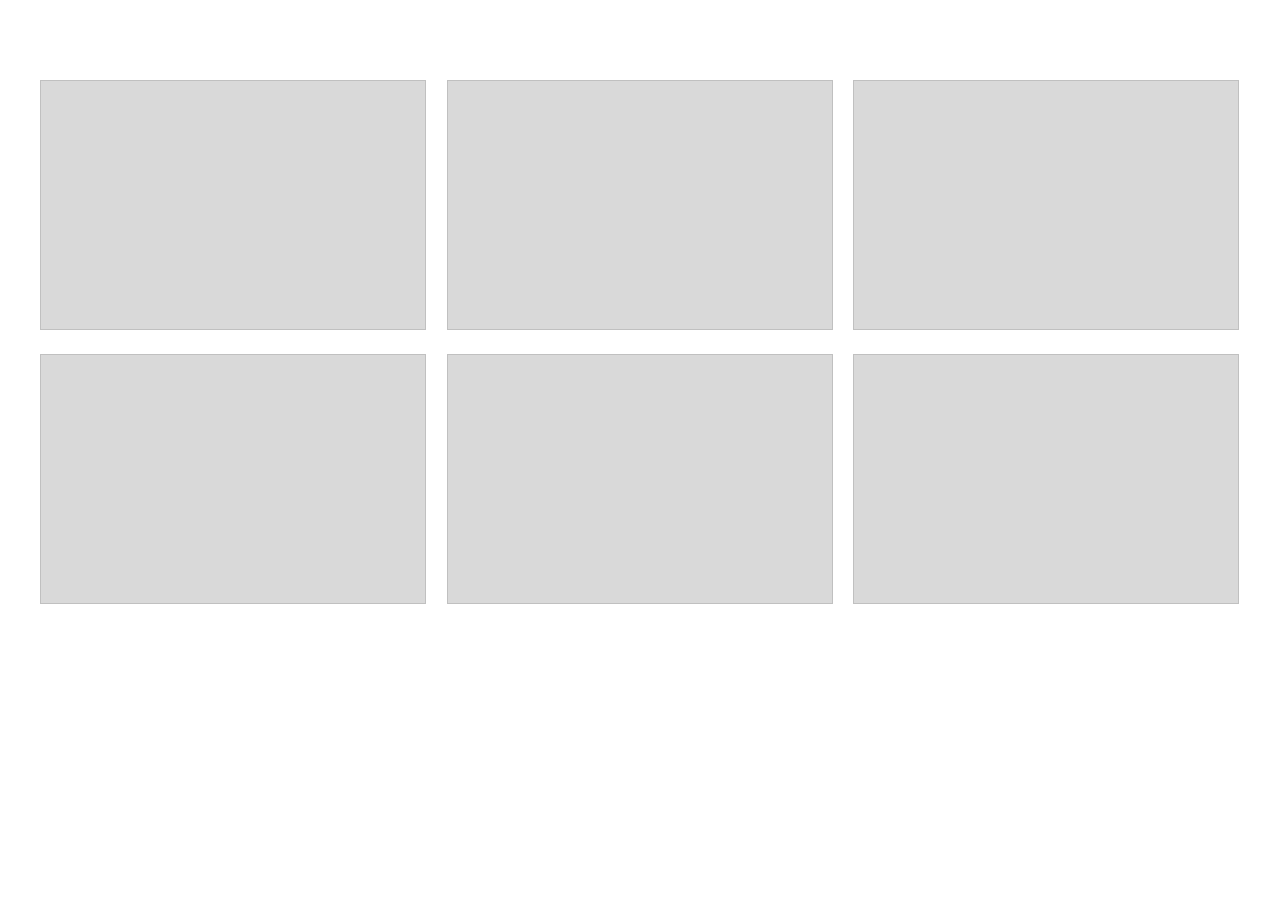
<file: task1.html>
<!DOCTYPE html>
<html lang="en">
  <head>
    <meta charset="UTF-8" />
    <meta name="viewport" content="width=device-width, initial-scale=1.0" />
    <title>Document</title>
    <link rel="stylesheet" href="./task1.css" />
  </head>
  <body>
    <div class="header"><p></p></div>
    <div class="container">
      <div class="grid">
        <div>
          <img class="img" />
        </div>
        <div>
          <img class="img" />
        </div>
        <div>
          <img class="img" />
        </div>
        <div>
          <img class="img" />
        </div>
        <div>
          <img class="img" />
        </div>
        <div>
          <img class="img" />
        </div>
      </div>
    </div>

    <div class="footer">
      <p></p>
    </div>
  </body>
</html>
</file>
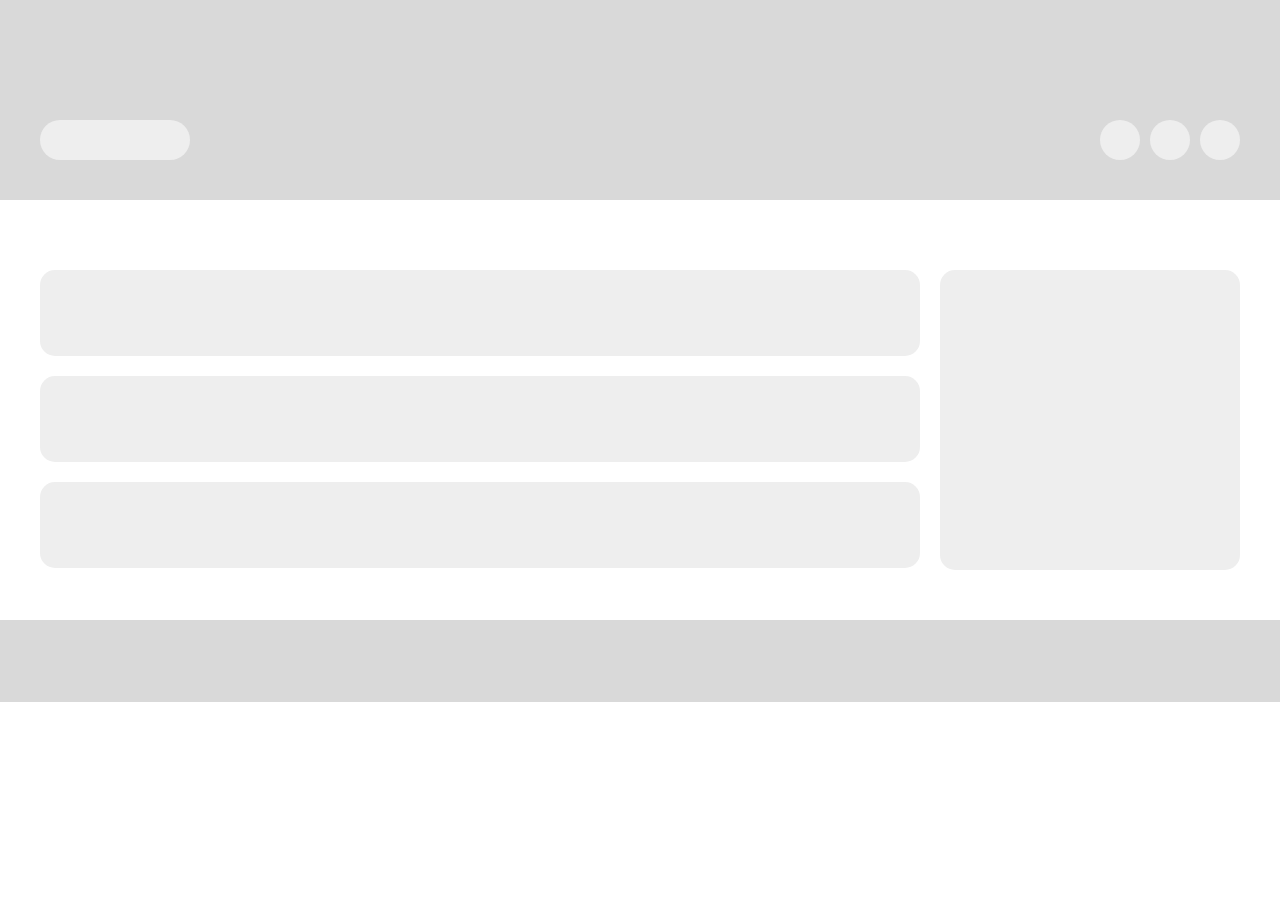
<file: task4.html>
<!DOCTYPE html>
<html lang="en">
  <head>
    <meta charset="UTF-8" />
    <meta name="viewport" content="width=device-width, initial-scale=1.0" />
    <title>Document</title>
    <link rel="stylesheet" href="./task4.css" />
  </head>
  <body>
    <div class="header">
      <div class="container">
        <div class="content">
          <div class="left"></div>
          <div class="content">
            <p class="right"></p>
            <p class="right"></p>
            <p class="right"></p>
          </div>
        </div>
      </div>
    </div>

    <div class="container">
      <div class="content1">
        <div>
          <p class="left1"></p>
          <p class="left1"></p>
          <p class="left1"></p>
        </div>
        <div>
          <p class="right1"></p>
        </div>
      </div>
    </div>
    <div class="footer"></div>
  </body>
</html>
</file>
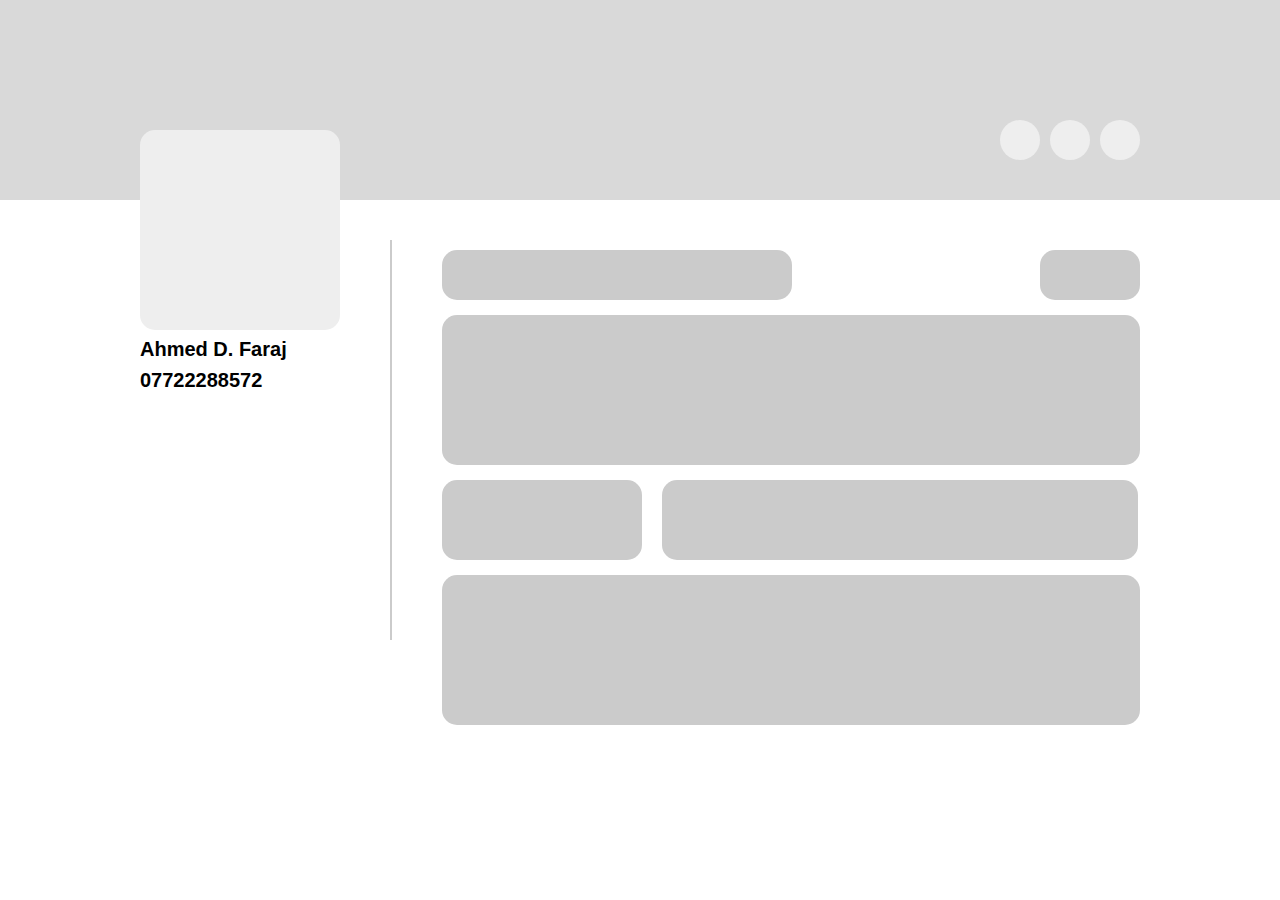
<file: task5.html>
<!DOCTYPE html>
<html lang="en">
  <head>
    <meta charset="UTF-8" />
    <meta name="viewport" content="width=device-width, initial-scale=1.0" />
    <title>Document</title>
    <link rel="stylesheet" href="./task5.css" />
  </head>
  <body>
    <div class="header">
      <div class="container">
        <div class="content">
          <p class="right"></p>
          <p class="right"></p>
          <p class="right"></p>
        </div>
      </div>
    </div>

    <div class="container">
      <div class="content1">
        <div>
          <div class="img"></div>
          <div>
            <p class="name">Ahmed D. Faraj</p>
            <p class="name">07722288572</p>
          </div>
        </div>
        <div class="line"></div>
        <div>
          <div class="content2">
            <div class="box1"></div>
            <div class="box2"></div>
          </div>
          <div class="box3"></div>
          <div class="content2">
            <div class="box4"></div>
            <div class="box5"></div>
          </div>
          <div class="box3"></div>
        </div>
      </div>
    </div>
  </body>
</html>
</file>
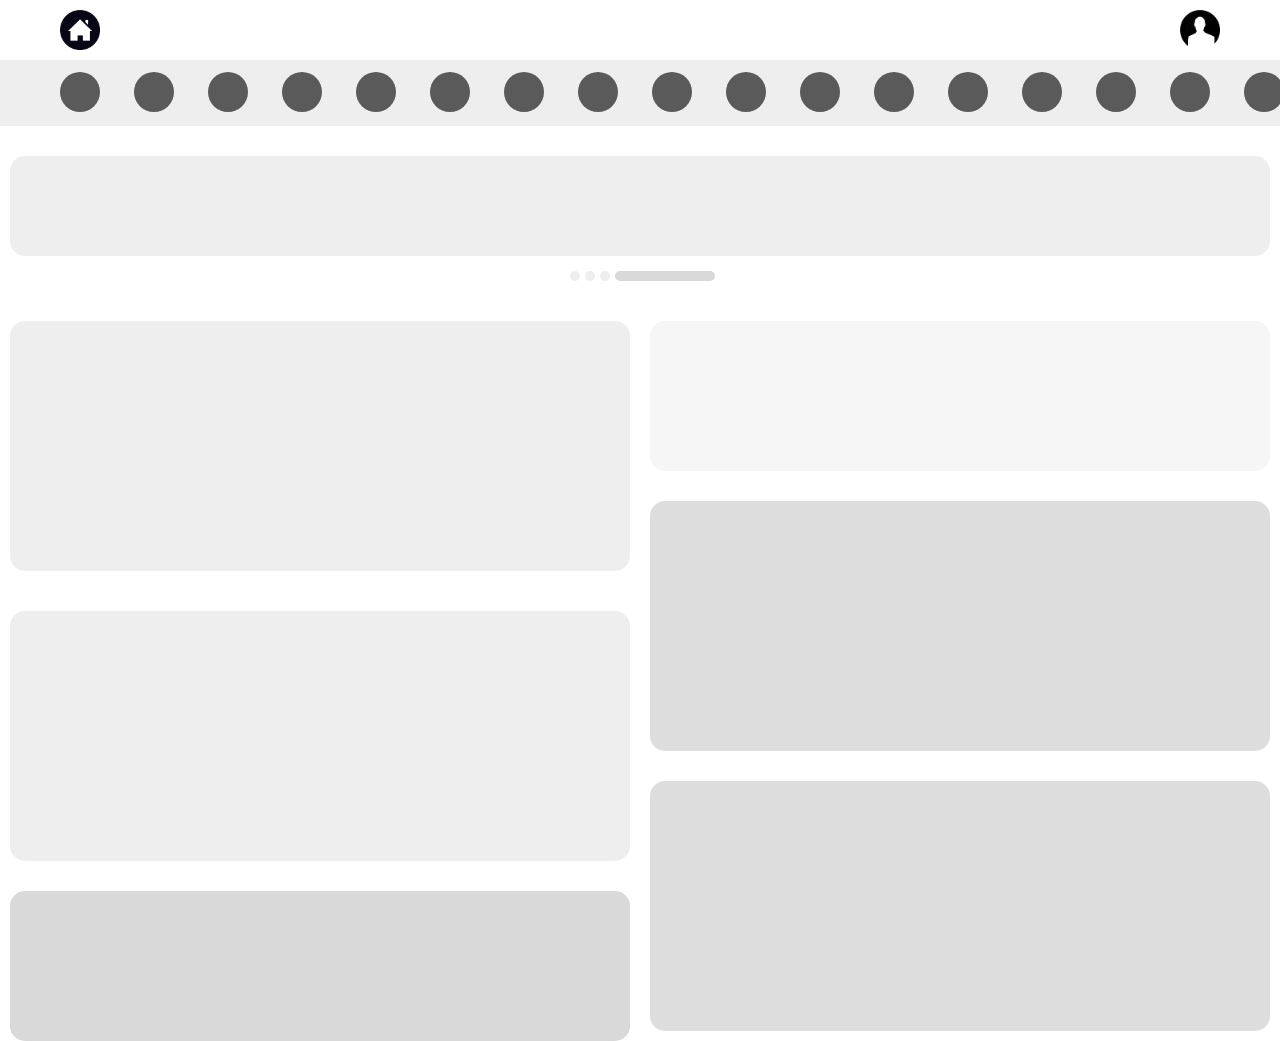
<file: task6.html>
<!DOCTYPE html>
<html lang="en">
  <head>
    <meta charset="UTF-8" />
    <meta name="viewport" content="width=device-width, initial-scale=1.0" />
    <title>Document</title>
    <link rel="stylesheet" href="./task6.css" />
  </head>
  <body>
    <div class="header">
      <div class="content">
        <img src="./pngaaa.com-8090639.png" class="icon-L" />
        <img src="./pngaaa.com-2654197.png" class="icon-R" />
      </div>
    </div>
    <div class="header1">
      <div class="container">
        <div class="content1">
          <a class="circle"></a>
          <a class="circle"></a>
          <a class="circle"></a>
          <a class="circle"></a>
          <a class="circle"></a>
          <a class="circle"></a>
          <a class="circle"></a>
          <a class="circle"></a>
          <a class="circle"></a>
          <a class="circle"></a>
          <a class="circle"></a>
          <a class="circle"></a>
          <a class="circle"></a>
          <a class="circle"></a>
          <a class="circle"></a>
          <a class="circle"></a>
          <a class="circle"></a>
          <a class="circle"></a>
          <a class="circle"></a>
          <a class="circle"></a>
          <a class="circle"></a>
          <a class="circle"></a>
          <a class="circle"></a>
          <a class="circle"></a>
        </div>
      </div>
    </div>
    <div class="box"></div>
    <div class="line">
      <div class="p1"></div>
      <div class="p1"></div>
      <div class="p1"></div>
      <div class="p2"></div>
    </div>
    <div class="boxes">
      <div>
        <div class="BL1"></div>
        <div class="BL1"></div>
        <div class="BL2"></div>
      </div>
      <div>
        <div class="BR1"></div>
        <div class="BR2"></div>
        <div class="BR2"></div>
      </div>
    </div>
  </body>
</html>
</file>
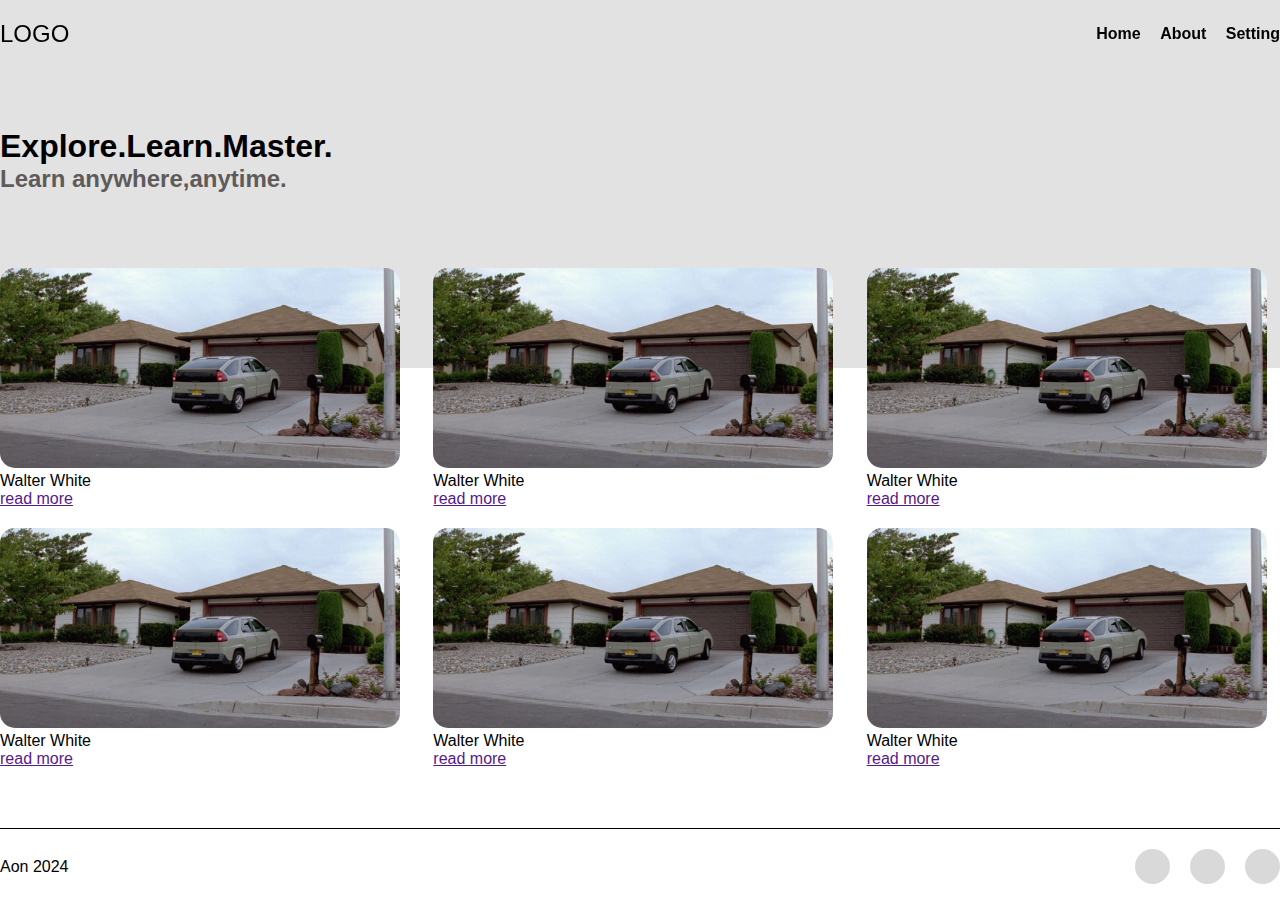
<file: task7.html>
<!DOCTYPE html>
<html lang="en">
  <head>
    <meta charset="UTF-8" />
    <meta name="viewport" content="width=device-width, initial-scale=1.0" />
    <title>Document</title>
    <link rel="stylesheet" href="./task7.css" />
  </head>
  <body>
    <div class="header">
      <div class="container">
        <div class="content">
          <div class="logo">LOGO</div>
          <div class="media">
            <a>Home</a>
            <a>About</a>
            <a>Setting</a>
          </div>
        </div>
      </div>
    </div>

    <div class="cover">
      <div class="container">
        <div class="h1">
          <h1>Explore.Learn.Master.</h1>
          <h2 class="h2">Learn anywhere,anytime.</h2>
        </div>
      </div>
    </div>

    <div class="container">
      <div class="grid">
        <div class="card">
          <img src="./original_1333066725walts.jpg" alt="" />
          <p class="pl">Walter White</p>
          <a href="" class="pl">read more</a>
        </div>
        <div class="card">
          <img src="./original_1333066725walts.jpg" alt="" />
          <p class="pl">Walter White</p>
          <a href="" class="pl">read more</a>
        </div>
        <div class="card">
          <img src="./original_1333066725walts.jpg" alt="" />
          <p class="pl">Walter White</p>
          <a href="" class="pl">read more</a>
        </div>
        <div class="card">
          <img src="./original_1333066725walts.jpg" alt="" />
          <p class="pl">Walter White</p>
          <a href="" class="pl">read more</a>
        </div>
        <div class="card">
          <img src="./original_1333066725walts.jpg" alt="" />
          <p class="pl">Walter White</p>
          <a href="" class="pl">read more</a>
        </div>
        <div class="card">
          <img src="./original_1333066725walts.jpg" alt="" />
          <p class="pl">Walter White</p>
          <a href="" class="pl">read more</a>
        </div>
      </div>
    </div>

    <div class="footer">
      <div class="container">
        <div class="content">
          <p>Aon 2024</p>
          <div class="nav">
            <p class="circle"></p>
            <p class="circle"></p>
            <p class="circle"></p>
          </div>
        </div>
      </div>
    </div>
  </body>
</html>
</file>
<file: task1.css>
*{
    margin: 0;
    padding: 0;
background-color: rgb(255, 255, 255);
}

.header{
    height: 80px;
}
.container{
    max-width: 1200px;
    margin: auto;
}

.grid{
    display: grid;
    grid-template-columns: repeat(3,1fr);
    gap: 20px;

}

.img{
    height: 250px;
    width: 386px;
   background-color: #D9D9D9;
}

.footer{
    height: 50px;
}
@media (max-width:1200px){

    .grid{
        display: grid;
        grid-template-columns: repeat(2,1fr);
        gap: 20px;
    
    }
}
@media (max-width:800px){

    .grid{
        display: grid;
        grid-template-columns: repeat(1,1fr);
        gap: 20px;
        margin-left: 50px;
    }
    .container{
        max-width: 800px;
        margin: auto;
    }
}
</file>
<file: task4.css>
* {
  margin: 0;
  padding: 0;
}

.header {
  background-color: #d9d9d9;
  height: 200px;
}
.container {
  max-width: 1200px;
  margin: auto;
}

.content {
  display: flex;
  justify-content: space-between;
}
.content1 {
  
  margin-top: 50px;
  display: flex;
}

.left {
  margin-top: 120px;
  width: 150px;
  height: 40px;
  border-radius: 25px;
  background-color: #eeeeee;
}
.right {
  margin-top: 120px;
  height: 40px;
  width: 40px;
  background-color: #eeeeee;
  margin-left: 10px;
  border-radius: 50%;
}
.left1 {
  margin-top: 20px;
  background-color: #eeeeee;
  width: 880px;
  height: 86px;
  border-radius: 15px;
}
.right1 {margin-left: 20px;
    margin-top: 20px;
    background-color: #eeeeee;
    width: 300px;
    height: 300px;
    border-radius: 15px;
}
.footer{
    background-color: #d9d9d9;
    height: 82px;
    margin-top: 50px;

}

@media (max-width:1200px){
  
  .container {
    max-width: 1000px;
    margin: auto;
  }

  .left1 {
    margin-top: 20px;
    background-color: #eeeeee;
    width: 680px;
    height: 86px;
    border-radius: 15px;
  }
}
@media (max-width:1000px){
  
  .container {
    max-width: 800px;
    margin: auto;
  }

  .left1 {
    margin-top: 20px;
    background-color: #eeeeee;
    width: 480px;
    height: 86px;
    border-radius: 15px;
  }
}
@media (max-width:800px){
  
  .content1 {
    display: flex;
    flex-direction: column;
  }
  .container {
    max-width: 600px;
    margin: auto;
  }

  .left1 {
    
    margin-left: 20px;
    background-color: #eeeeee;
    width: 600px;
    height: 86px;
    border-radius: 15px;
  }
  .right1 {
  
    background-color: #eeeeee;
    width: 600px;
    height: 300px;
    border-radius: 15px;
}
}
@media (max-width:600px){
  
  .content1 {
    display: flex;
    flex-direction: column;
  }
  .container {
    max-width: 400px;
    margin: auto;
  }

  .left1 {
    
    
    background-color: #eeeeee;
    width: 400px;
    height: 86px;
    border-radius: 15px;
  }
  .right1 {
  
    background-color: #eeeeee;
    width: 400px;
    height: 300px;
    border-radius: 15px;
}
}
</file>
<file: task5.css>
* {
  margin: 0;
  padding: 0;
}

.header {
  width: 100;
  background-color: #d9d9d9;
  height: 200px;
}
.container {
  max-width: 1000px;
  margin: auto;
}

.content {
  display: flex;
  justify-content: end;
}

.content1 {
  display: flex;
  justify-content: flex-start;
}
.content2 {
  display: flex;
}

.right {
  margin-top: 120px;
  height: 40px;
  width: 40px;
  background-color: #eeeeee;
  margin-left: 10px;
  border-radius: 50%;
}

.img {
  margin-top: -70px;
  height: 200px;
  width: 200px;
  background-color: #eeeeee;
  border-radius: 15px;
}
.line {
  margin-left: 50px;
  margin-top: 40px;
  height: 400px;
  width: 3px;
  background-color: #cbcbcb;
}

.box1 {
  height: 50px;
  width: 350px;
  background-color: #cbcbcb;
  border-radius: 15px;
  margin-top: 50px;
  margin-left: 50px;
}
.box2 {
  height: 50px;
  width: 100px;
  background-color: #cbcbcb;
  border-radius: 15px;
  margin-top: 50px;
  margin-left: 248px;
}
.box3 {
  height: 150px;
  width: 100;
  background-color: #cbcbcb;
  border-radius: 15px;
  margin-left: 50px;
  margin-top: 15px;
}
.box4 {
  height: 80px;
  width: 200px;
  background-color: #cbcbcb;
  border-radius: 15px;
  margin-left: 50px;
  margin-top: 15px;
}
.box5 {
  height: 80px;
  width: 476px;
  background-color: #cbcbcb;
  border-radius: 15px;
  margin-left: 20px;
  margin-top: 15px;
}
.name{
  font-family: sans-serif;
  font-size: 20px;
  font-weight: 700;
    margin-top: 8px;
}
@media (max-width:1100px){
  .name{
    font-family: sans-serif;
    font-size: 18px;
    font-weight: 700;
      margin-top: 8px;
  }
  .container {
    max-width: 810px;
    margin: auto;
  }
  .img {
    margin-top: -70px;
    height: 150px;
    width: 150px;
    background-color: #eeeeee;
    border-radius: 15px;
  }
  .box1 {
    height: 50px;
    width: 250px;
    background-color: #cbcbcb;
    border-radius: 15px;
    margin-top: 50px;
    margin-left: 50px;
  }
  .box2 {
    height: 50px;
    width: 100px;
    background-color: #cbcbcb;
    border-radius: 15px;
    margin-top: 50px;
    margin-left: 200px;
  }
  .box3 {
    height: 150px;
    width: 550px;
    background-color: #cbcbcb;
    border-radius: 15px;
    margin-left: 50px;
    margin-top: 15px;
  }
  .box4 {
    height: 80px;
    width: 200px;
    background-color: #cbcbcb;
    border-radius: 15px;
    margin-left: 50px;
    margin-top: 15px;
  }
  .box5 {
    height: 80px;
    width: 330px;
    background-color: #cbcbcb;
    border-radius: 15px;
    margin-left: 20px;
    margin-top: 15px;
  }
}
@media (max-width:950px){
  .name{
    font-family: sans-serif;
    font-size: 16px;
    font-weight: 700;
      margin-top: 8px;
  }
  .container {
    max-width: 660px;
    margin: auto;
  }
  .img {
    margin-top: -70px;
    height: 120px;
    width: 120px;
    background-color: #eeeeee;
    border-radius: 15px;
  }
  .box1 {
    height: 50px;
    width: 200px;
    background-color: #cbcbcb;
    border-radius: 15px;
    margin-top: 50px;
    margin-left: 50px;
  }
  .box2 {
    height: 50px;
    width: 100px;
    background-color: #cbcbcb;
    border-radius: 15px;
    margin-top: 50px;
    margin-left: 130px;
  }
  .box3 {
    height: 150px;
    width: 430px;
    background-color: #cbcbcb;
    border-radius: 15px;
    margin-left: 50px;
    margin-top: 15px;
  }
  .box4 {
    height: 80px;
    width: 180px;
    background-color: #cbcbcb;
    border-radius: 15px;
    margin-left: 50px;
    margin-top: 15px;
  }
  .box5 {
    height: 80px;
    width: 230px;
    background-color: #cbcbcb;
    border-radius: 15px;
    margin-left: 20px;
    margin-top: 15px;
  }
}
@media (max-width:750px){
  .name{
    font-family: sans-serif;
    font-size: 14px;
    font-weight: 700;
      margin-top: 8px;
  }
  .container {
    max-width: 460px;
    margin: auto;
  }
  .img {
    margin-top: -70px;
    height: 100px;
    width: 100px;
    background-color: #eeeeee;
    border-radius: 15px;
  }
  .box1 {
    height: 50px;
    width: 120px;
    background-color: #cbcbcb;
    border-radius: 15px;
    margin-top: 50px;
    margin-left: 50px;
  }
  .box2 {
    height: 50px;
    width: 100px;
    background-color: #cbcbcb;
    border-radius: 15px;
    margin-top: 50px;
    margin-left: 10px;
  }
  .box3 {
    height: 150px;
    width: 230px;
    background-color: #cbcbcb;
    border-radius: 15px;
    margin-left: 50px;
    margin-top: 15px;
  }
  .box4 {
    height: 80px;
    width: 100px;
    background-color: #cbcbcb;
    border-radius: 15px;
    margin-left: 50px;
    margin-top: 15px;
  }
  .box5 {
    height: 80px;
    width: 110px;
    background-color: #cbcbcb;
    border-radius: 15px;
    margin-left: 20px;
    margin-top: 15px;
  }
}
</file>
<file: task6.css>
* {
  margin: 0;
  padding: 0;
}
.header {
  height: 60px;
  background-color: #ffffff;
  max-width: 1550px;
  margin: auto;
}
.header1 {
  background-color: #eeeeee;
  max-width: 1550px;
  margin: auto;
}
.container {
  max-width: 1400px;
  margin-left: 60px;
  padding-top: 10px;
  padding-bottom: 10px;
}
.content {
  display: flex;
  justify-content: space-between;
}
.cntent1 {
  display: flex;
  justify-content: start;
  gap: 30px;
}
.icon-L {
  margin-left: 60px;
  margin-top: 10px;
  width: 40px;
  height: 40px;
}
.icon-R {
  margin-right: 60px;
  margin-top: 10px;
  width: 40px;
  height: 40px;
}
.circle {
  margin-top: 2px;
  width: 40px;
  height: 40px;
  border-radius: 50%;
  background-color: #5b5a5a;
}
.box {
  max-width: 1400px;
  margin: auto;
  border-radius: 15px;
  background-color: #eeeeee;
  height: 100px;
  margin-top: 30px;
}
.boxes {
  max-width: 1400px;
  margin: auto;
  display: flex;
  justify-content: space-between;
}
.line {
  display: flex;
  justify-content: center;
  max-width: 1550px;
  margin: auto;
}
.p1 {
  margin-top: 15px;
  border-radius: 50%;
  background-color: #eeeeee;
  height: 10px;
  width: 10px;
  margin-left: 5px;
}
.p2 {
  margin-top: 15px;
  border-radius: 15px;
  background-color: #d9d9d9;
  height: 10px;
  width: 100px;
  margin-left: 5px;
}
.BL1 {
  background-color: #eeeeee;
  width: 675px;
  height: 250px;
  margin-top: 40px;
  border-radius: 15px;
}
.BL2 {
  background-color: #d9d9d9;
  width: 675px;
  height: 150px;
  margin-top: 30px;
  border-radius: 15px;
}
.BR1 {
  background-color: #f6f6f6;
  width: 675px;
  height: 150px;
  margin-top: 40px;
  border-radius: 15px;
}
.BR2 {
  background-color: #dddddd;
  width: 675px;
  height: 250px;
  margin-top: 30px;
  border-radius: 15px;
}

.content1::-webkit-scrollbar {
  display: none;}
.content1 {
  background-color: #eeeeee;
  overflow: auto;
  white-space: nowrap;
}
.content1 a {
  display: inline-block;
  color: white;
  margin-right: 30px;
}

@media (max-width: 1400px) {
  .box {
    max-width: 1260px;
    margin: auto;
    border-radius: 15px;
    background-color: #eeeeee;
    height: 100px;
    margin-top: 30px;
  }
  .boxes {
    max-width: 1260px;
    margin: auto;
    display: flex;
    justify-content: space-between;
  }
  .BL1 {
    background-color: #eeeeee;
    width: 620px;
    height: 250px;
    margin-top: 40px;
    border-radius: 15px;
  }
  .BL2 {
    background-color: #d9d9d9;
    width: 620px;
    height: 150px;
    margin-top: 30px;
    border-radius: 15px;
  }
  .BR1 {
    background-color: #f6f6f6;
    width: 620px;
    height: 150px;
    margin-top: 40px;
    border-radius: 15px;
  }
  .BR2 {
    background-color: #dddddd;
    width: 620px;
    height: 250px;
    margin-top: 30px;
    border-radius: 15px;
  }

}
@media (max-width: 1250px) {
  .box {
    max-width: 1110px;
    margin: auto;
    border-radius: 15px;
    background-color: #eeeeee;
    height: 100px;
    margin-top: 30px;
  }
  .boxes {
    max-width: 1110px;
    margin: auto;
    display: flex;
    justify-content: space-between;
  }
  .BL1 {
    background-color: #eeeeee;
    width: 540px;
    height: 250px;
    margin-top: 40px;
    border-radius: 15px;
  }
  .BR1 {
    background-color: #f6f6f6;
    width: 540px;
    height: 150px;
    margin-top: 40px;
    border-radius: 15px;
  }
  .BL2 {
    background-color: #d9d9d9;
    width: 540px;
    height: 150px;
    margin-top: 30px;
    border-radius: 15px;
  }
  
  .BR2 {
    background-color: #dddddd;
    width: 540px;
    height: 250px;
    margin-top: 30px;
    border-radius: 15px;
  }

}
@media (max-width: 1100px) {
  .box {
    max-width: 970px;
    margin: auto;
    border-radius: 15px;
    background-color: #eeeeee;
    height: 100px;
    margin-top: 30px;
  }
  .boxes {
    max-width: 970px;
    margin: auto;
    display: flex;
    justify-content: space-between;
  }
  .BL1 {
    background-color: #eeeeee;
    width: 460px;
    height: 250px;
    margin-top: 40px;
    border-radius: 15px;
  }
  .BR1 {
    background-color: #f6f6f6;
    width: 460px;
    height: 150px;
    margin-top: 40px;
    border-radius: 15px;
  }
  .BL2 {
    background-color: #d9d9d9;
    width: 460px;
    height: 150px;
    margin-top: 30px;
    border-radius: 15px;
  }
  
  .BR2 {
    background-color: #dddddd;
    width: 460px;
    height: 250px;
    margin-top: 30px;
    border-radius: 15px;
  }

}
@media (max-width: 950px) {
  .box {
    max-width: 800px;
    margin: auto;
    border-radius: 15px;
    background-color: #eeeeee;
    height: 100px;
    margin-top: 30px;
  }
  .boxes {
    max-width: 800px;
    margin: auto;
    display: flex;
    justify-content: space-between;
  }
  .BL1 {
    background-color: #eeeeee;
    width: 390px;
    height: 250px;
    margin-top: 40px;
    border-radius: 15px;
  }
  .BR1 {
    background-color: #f6f6f6;
    width: 390px;
    height: 150px;
    margin-top: 40px;
    border-radius: 15px;
  }
  .BL2 {
    background-color: #d9d9d9;
    width: 390px;
    height: 150px;
    margin-top: 30px;
    border-radius: 15px;
  }
  
  .BR2 {
    background-color: #dddddd;
    width: 390px;
    height: 250px;
    margin-top: 30px;
    border-radius: 15px;
  }

}
@media (max-width: 800px) {
  .box {
    max-width: 660px;
    margin: auto;
    border-radius: 15px;
    background-color: #eeeeee;
    height: 100px;
    margin-top: 30px;
  }
  .boxes {
    max-width: 660px;
    margin: auto;
    display: flex;
    justify-content: space-between;
  }
  .BL1 {
    background-color: #eeeeee;
    width: 320px;
    height: 250px;
    margin-top: 40px;
    border-radius: 15px;
  }
  .BL2 {
    background-color: #d9d9d9;
    width: 320px;
    height: 150px;
    margin-top: 30px;
    border-radius: 15px;
  }
  .BR1 {
    background-color: #f6f6f6;
    width: 320px;
    height: 150px;
    margin-top: 40px;
    border-radius: 15px;
  }
  .BR2 {
    background-color: #dddddd;
    width: 320px;
    height: 250px;
    margin-top: 30px;
    border-radius: 15px;
  }

}
@media (max-width: 650px) {
  .box {
    max-width: 520px;
    margin: auto;
    border-radius: 15px;
    background-color: #eeeeee;
    height: 100px;
    margin-top: 30px;
  }
  .boxes {
    max-width: 520px;
    margin: auto;
    display: flex;
    justify-content: space-between;
  }
  .BL1 {
    background-color: #eeeeee;
    width: 250px;
    height: 250px;
    margin-top: 40px;
    border-radius: 15px;
  }
  .BL2 {
    background-color: #d9d9d9;
    width: 250px;
    height: 150px;
    margin-top: 30px;
    border-radius: 15px;
  }
  .BR1 {
    background-color: #f6f6f6;
    width: 250px;
    height: 150px;
    margin-top: 40px;
    border-radius: 15px;
  }
  .BR2 {
    background-color: #dddddd;
    width: 250px;
    height: 250px;
    margin-top: 30px;
    border-radius: 15px;
  }

}
@media (max-width: 500px) {
  .box {
    max-width: 360px;
    margin: auto;
    border-radius: 15px;
    background-color: #eeeeee;
    height: 100px;
    margin-top: 30px;
  }
  .boxes {
    max-width: 360px;
    margin: auto;
    display: flex;
    justify-content: space-between;
  }
  .BL1 {
    background-color: #eeeeee;
    width: 170px;
    height: 250px;
    margin-top: 40px;
    border-radius: 15px;
  }
  .BL2 {
    background-color: #d9d9d9;
    width: 170px;
    height: 150px;
    margin-top: 30px;
    border-radius: 15px;
  }
  .BR1 {
    background-color: #f6f6f6;
    width: 170px;
    height: 150px;
    margin-top: 40px;
    border-radius: 15px;
  }
  .BR2 {
    background-color: #dddddd;
    width: 170px;
    height: 250px;
    margin-top: 30px;
    border-radius: 15px;
  }

}
</file>
<file: task7.css>
* {
  margin: 0;
  padding: 0;
  font-family: sans-serif;
}
.header {
  background-color: #dddd;
  position: sticky;
  top: 0;
}
.container {
  max-width: 1300px;
  margin: auto;
}

.content {
  display: flex;
  align-items: center;
  justify-content: space-between;
  padding-top: 20px;
  padding-bottom: 20px;
}

.logo {
  font-size: 24px;
}
.media a {
  padding-left: 15px;
  font-weight: bold;
}

.cover {
  background-color: #dddd;
  height: 300px;
}
.h2 {
  color: #5e5b5b;
}
.h1 {
  padding-top: 60px;
}

.footer {
    border-top: 1.5px solid black;
    margin-top: 60px;
    
  }

  .circle {
    width: 35px;
    height: 35px;
    border-radius: 50%;
    background-color: #d9d9d9;
  }

  .nav {
    display: flex;
    justify-content: space-between;
    align-items: center;
  }

  .nav p {
    font-weight: 400;
    font-size: 16px;
    margin-left: 20px;
  }
.grid {
  display: grid;
  grid-template-columns: repeat(3, 1fr);
  gap: 20px;
  margin-top: -100px;
}
.card img{
  background-color: aquamarine;
  height: 200px;
  width: 400px;
  border-radius: 15px;
}


@media screen and (max-width: 1230px) {
  .grid {
    display: grid;
    grid-template-columns: repeat(2, 1fr);
    gap: 20px;
    margin-top: -100px;
  }


}

@media screen and (max-width:800px){

  .grid {
    display: grid;
    grid-template-columns: repeat(1, 1fr);
    gap: 20px;
    margin-top: -100px;
  }
  .card img{
    margin-left: 40px;
    background-color: aquamarine;
    height: 200px;
    width: 400px;
    border-radius: 15px;
  }
.pl{
  margin-left: 50px;
}
}
</file>
